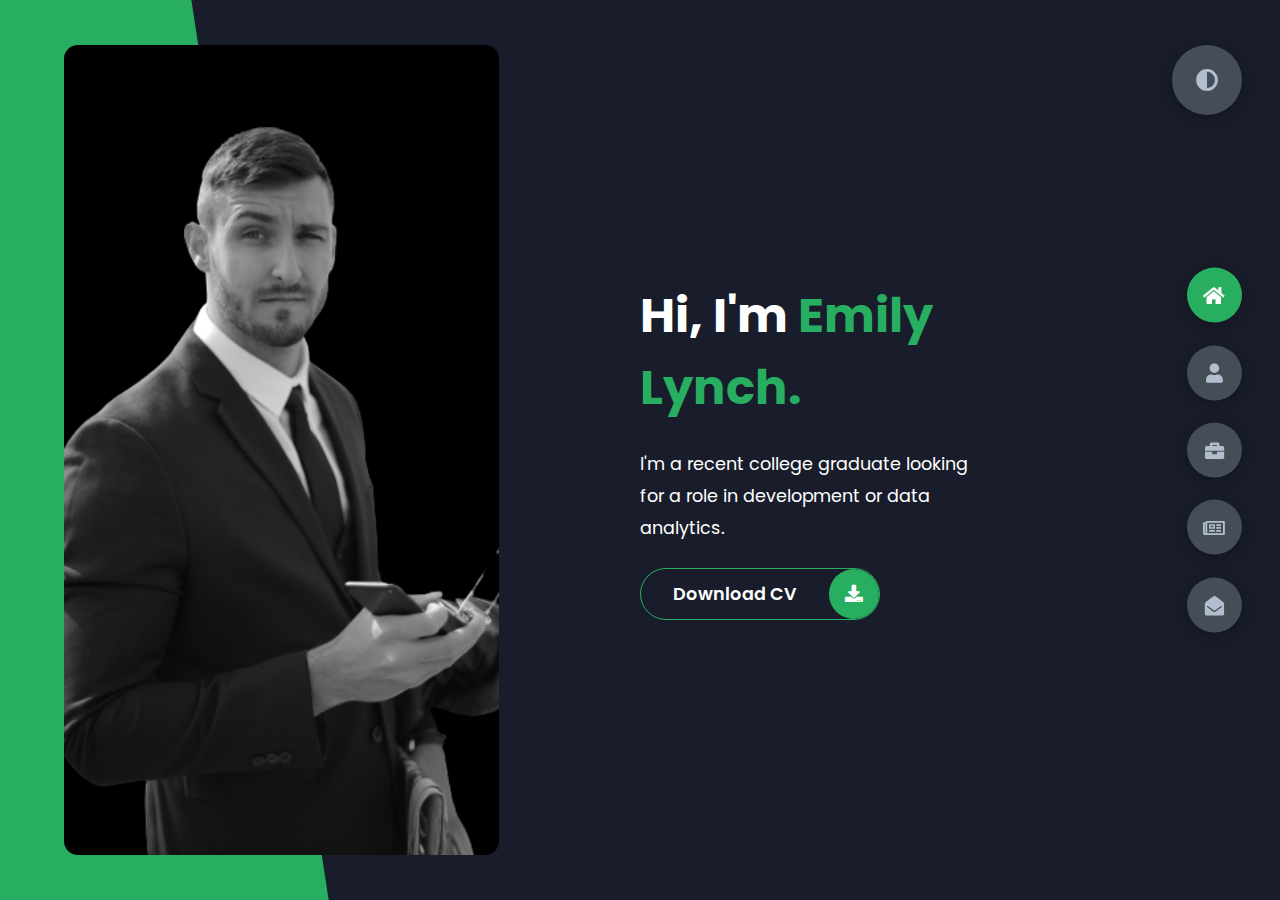
<file: index.html>
<!DOCTYPE html>
<html lang="en">
<head>
    <meta charset="UTF-8">
    <meta http-equiv="X-UA-Compatible" content="IE=edge">
    <meta name="viewport" content="width=device-width, initial-scale=1.0">
    <title>Portfolio</title>
    <link rel="stylesheet" href="styles/styles.css">
    <link rel="preconnect" href="https://fonts.googleapis.com">
    <link rel="preconnect" href="https://fonts.gstatic.com" crossorigin>
    <link rel="stylesheet" href="https://cdnjs.cloudflare.com/ajax/libs/font-awesome/5.15.4/css/all.min.css" integrity="sha512-1ycn6IcaQQ40/MKBW2W4Rhis/DbILU74C1vSrLJxCq57o941Ym01SwNsOMqvEBFlcgUa6xLiPY/NS5R+E6ztJQ==" crossorigin="anonymous" referrerpolicy="no-referrer" />
    <link href="https://fonts.googleapis.com/css2?family=Poppins:wght@400;500;600;700;800&display=swap" rel="stylesheet">
</head>
<body class="main-content">
    <header class="container header active" id="home">
        <div class="header-content">
            <div class="left-header">
                <div class="h-shape"></div>
                <div class="image">
                    <img src="img/hero.png" alt="">
                </div>
            </div>
            <div class="right-header">
                <h1 class="name">
                    Hi, I'm <span>Emily Lynch.</span>
                    
                </h1>
                <p>
                    I'm a recent college graduate looking for a role in development or data analytics.
                    
                </p>
                <div class="btn-con">
                    <a href="" class="main-btn">
                        <span class="btn-text">Download CV</span>
                        <span class="btn-icon"><i class="fas fa-download"></i></span>
                    </a>
                </div>
            </div>
        </div>
    </header>
    <main>
        <section class="container about" id="about">
            <div class="main-title">
                <h2>About <span>me</span><span class="bg-text">my stats</span></h2>
            </div>
            <div class="about-container">
                <div class="left-about">
                    <h4>Information About Me</h4>
                    <p>
                        I am a 2023 graduate of Manchester University
                        <br /> <br /> 
                    </p>
                    <div class="btn-con">
                        <a href="#" class="main-btn">
                            <span class="btn-text">Download CV</span>
                            <span class="btn-icon"><i class="fas fa-download"></i></span>
                        </a>
                    </div>
                </div>
                <div class="right-about">
                    <div class="about-item">
                        <div class="abt-text">
                            <p class="large-text">650+</p>
                            <p class="small-text">Projects <br /> Completed</p>
                        </div>
                    </div>
                    <div class="about-item">
                        <div class="abt-text">
                            <p class="large-text">10+</p>
                            <p class="small-text">Years of <br /> experience</p>
                        </div>
                    </div>
                    <div class="about-item">
                        <div class="abt-text">
                            <p class="large-text">300+</p>
                            <p class="small-text">Happy <br /> Clients</p>
                        </div>
                    </div>
                    <div class="about-item">
                        <div class="abt-text">
                            <p class="large-text">400+</p>
                            <p class="small-text">Customer <br /> reviews</p>
                        </div>
                    </div>
                </div>
            </div>
            <div class="about-stats">
                <h4 class="stat-title">My Skills</h4>
                <div class="progress-bars">
                    <div class="progress-bar">
                        <p class="prog-title">html5</p>
                        <div class="progress-con">
                            <p class="prog-text">80%</p>
                            <div class="progress">
                                <span class="html"></span>
                            </div>
                        </div>
                    </div>
                    <div class="progress-bar">
                        <p class="prog-title">css3</p>
                        <div class="progress-con">
                            <p class="prog-text">95%</p>
                            <div class="progress">
                                <span class="css"></span>
                            </div>
                        </div>
                    </div>
                    <div class="progress-bar">
                        <p class="prog-title">javascript</p>
                        <div class="progress-con">
                            <p class="prog-text">75%</p>
                            <div class="progress">
                                <span class="js"></span>
                            </div>
                        </div>
                    </div>
                    <div class="progress-bar">
                        <p class="prog-title">ReactJS</p>
                        <div class="progress-con">
                            <p class="prog-text">75%</p>
                            <div class="progress">
                                <span class="react"></span>
                            </div>
                        </div>
                    </div>
                    <div class="progress-bar">
                        <p class="prog-title">NodeJS</p>
                        <div class="progress-con">
                            <p class="prog-text">87%</p>
                            <div class="progress">
                                <span class="node"></span>
                            </div>
                        </div>
                    </div>
                    <div class="progress-bar">
                        <p class="prog-title">Python</p>
                        <div class="progress-con">
                            <p class="prog-text">70%</p>
                            <div class="progress">
                                <span class="python"></span>
                            </div>
                        </div>
                    </div>
                </div>
            </div>
            <h4 class="stat-title">My Timeline</h4>
            <div class="timeline">
                <div class="timeline-item">
                    <div class="tl-icon">
                        <i class="fas fa-briefcase"></i>
                    </div>
                    <p class="tl-duration">2023 - Present</p>
                    <h5>Personal Projects<span> </span></h5>
                    <p>
                        Lorem ipsum dolor sit amet consectetur adipisicing elit. Saepe quasi vero fugit.
                    </p>
                </div>
                <div class="timeline-item">
                    <div class="tl-icon">
                        <i class="fas fa-briefcase"></i>
                    </div>
                    <p class="tl-duration">2019 - 2023</p>
                    <h5>Software Engineering Degree<span> - Manchester University</span></h5>
                    <p>
                        Lorem ipsum dolor sit amet consectetur adipisicing elit. Saepe quasi vero fugit.
                    </p>
                </div>
                
            </div>
        </section>
        <section class="container" id="portfolio">
            <div class="main-title">
                <h2>My <span>Portfolio</span><span class="bg-text">My Work</span></h2>
            </div>
            <p class="port-text">
                Here is some of my work that I've done in various programming languages.
            </p>
            <div class="portfolios">
                <div class="portfolio-item">
                    <div class="image">
                        <img src="img/port1.jpg" alt="">
                    </div>
                    <div class="hover-items">
                        <h3>Project Source</h3>
                        <div class="icons">
                            <a href="#" class="icon">
                                <i class="fab fa-github"></i>
                            </a>
                            <a href="#" class="icon">
                                <i class="fab fa-behance"></i>
                            </a>
                            <a href="#" class="icon">
                                <i class="fab fa-youtube"></i>
                            </a>
                        </div>
                    </div>
                </div>
                <div class="portfolio-item">
                    <div class="image">
                        <img src="img/port2.jpg" alt="">
                    </div>
                    <div class="hover-items">
                        <h3>Project Source</h3>
                        <div class="icons">
                            <a href="#" class="icon">
                                <i class="fab fa-github"></i>
                            </a>
                            <a href="#" class="icon">
                                <i class="fab fa-behance"></i>
                            </a>
                            <a href="#" class="icon">
                                <i class="fab fa-youtube"></i>
                            </a>
                        </div>
                    </div>
                </div>
                <div class="portfolio-item">
                    <div class="image">
                        <img src="img/port3.jpg" alt="">
                    </div>
                    <div class="hover-items">
                        <h3>Project Source</h3>
                        <div class="icons">
                            <a href="#" class="icon">
                                <i class="fab fa-github"></i>
                            </a>
                            <a href="#" class="icon">
                                <i class="fab fa-behance"></i>
                            </a>
                            <a href="#" class="icon">
                                <i class="fab fa-youtube"></i>
                            </a>
                        </div>
                    </div>
                </div>
                <div class="portfolio-item">
                    <div class="image">
                        <img src="img/port4.jpg" alt="">
                    </div>
                    <div class="hover-items">
                        <h3>Project Source</h3>
                        <div class="icons">
                            <a href="#" class="icon">
                                <i class="fab fa-github"></i>
                            </a>
                            <a href="#" class="icon">
                                <i class="fab fa-behance"></i>
                            </a>
                            <a href="#" class="icon">
                                <i class="fab fa-youtube"></i>
                            </a>
                        </div>
                    </div>
                </div>
                <div class="portfolio-item">
                    <div class="image">
                        <img src="img/port5.jpg" alt="">
                    </div>
                    <div class="hover-items">
                        <h3>Project Source</h3>
                        <div class="icons">
                            <a href="#" class="icon">
                                <i class="fab fa-github"></i>
                            </a>
                            <a href="#" class="icon">
                                <i class="fab fa-behance"></i>
                            </a>
                            <a href="#" class="icon">
                                <i class="fab fa-youtube"></i>
                            </a>
                        </div>
                    </div>
                </div>
                <div class="portfolio-item">
                    <div class="image">
                        <img src="img/port2.jpg" alt="">
                    </div>
                    <div class="hover-items">
                        <h3>Project Source</h3>
                        <div class="icons">
                            <a href="#" class="icon">
                                <i class="fab fa-github"></i>
                            </a>
                            <a href="#" class="icon">
                                <i class="fab fa-behance"></i>
                            </a>
                            <a href="#" class="icon">
                                <i class="fab fa-youtube"></i>
                            </a>
                        </div>
                    </div>
                </div>
                <div class="portfolio-item">
                    <div class="image">
                        <img src="img/port7.jpg" alt="">
                    </div>
                    <div class="hover-items">
                        <h3>Project Source</h3>
                        <div class="icons">
                            <a href="#" class="icon">
                                <i class="fab fa-github"></i>
                            </a>
                            <a href="#" class="icon">
                                <i class="fab fa-behance"></i>
                            </a>
                            <a href="#" class="icon">
                                <i class="fab fa-youtube"></i>
                            </a>
                        </div>
                    </div>
                </div>
            </div>
        </section>
        <section class="container" id="blogs">
            <div class="blogs-content">
                <div class="main-title">
                    <h2>My <span>Blogs</span><span class="bg-text">My Blogs</span></h2>
                </div>
                <div class="blogs">
                    <div class="blog">
                        <img src="img/port6.jpg" alt="">
                        <div class="blog-text">
                            <h4>
                                How to Create Your Own Website
                            </h4>
                            <p>
                                Lorem ipsum dolor sit, amet consectetur adipisicing elit. 
                                Doloribus natus voluptas, eos obcaecati recusandae amet?
                            </p>
                        </div>
                    </div>
                    <div class="blog">
                        <img src="img/blog1.jpg" alt="">
                        <div class="blog-text">
                            <h4>
                                How to Become an Expert in Web Design
                            </h4>
                            <p>
                                Lorem ipsum dolor sit, amet consectetur adipisicing elit. 
                                Doloribus natus voluptas, eos obcaecati recusandae amet?
                            </p>
                        </div>
                    </div>
                    <div class="blog">
                        <img src="img/blog2.jpg" alt="">
                        <div class="blog-text">
                            <h4>
                                Become a Web Designer in 10 Days
                            </h4>
                            <p>
                                Lorem ipsum dolor sit, amet consectetur adipisicing elit. 
                                Doloribus natus voluptas, eos obcaecati recusandae amet?
                            </p>
                        </div>
                    </div>
                    <div class="blog">
                        <img src="img/blog3.jpg" alt="">
                        <div class="blog-text">
                            <h4>
                                Debbuging made easy with Web Inspector
                            </h4>
                            <p>
                                Lorem ipsum dolor sit, amet consectetur adipisicing elit. 
                                Doloribus natus voluptas, eos obcaecati recusandae amet?
                            </p>
                        </div>
                    </div>
                    <div class="blog">
                        <img src="img/port1.jpg" alt="">
                        <div class="blog-text">
                            <h4>
                                Get started with Web Design and UI Design
                            </h4>
                            <p>
                                Lorem ipsum dolor sit, amet consectetur adipisicing elit. 
                                Doloribus natus voluptas, eos obcaecati recusandae amet?
                            </p>
                        </div>
                    </div>
                    <div class="blog">
                        <img src="img/port3.jpg" alt="">
                        <div class="blog-text">
                            <h4>
                                This is what you need to know about Web Design
                            </h4>
                            <p>
                                Lorem ipsum dolor sit, amet consectetur adipisicing elit. 
                                Doloribus natus voluptas, eos obcaecati recusandae amet?
                            </p>
                        </div>
                    </div>
                </div>
            </div>
        </section>
        <section class="container contact" id="contact">
            <div class="contact-container">
                <div class="main-title">
                    <h2>Contact <span>Me</span><span class="bg-text">Contact</span></h2>
                </div>
                <div class="contact-content-con">
                    <div class="left-contact">
                        <h4>Contact me here</h4>
                        <p>
                            Lorem ipsum dolor sit amet consectetur adipisicing elit. 
                            In, laborum numquam? Quam excepturi perspiciatis quas quasi.
                        </p>
                        <div class="contact-info">
                            <div class="contact-item">
                                <div class="icon">
                                    <i class="fas fa-map-marker-alt"></i>
                                    <span>Location</span>
                                </div>
                                <p>
                                    : Silver Lake, Indiana
                                </p>
                            </div>
                            <div class="contact-item">
                                <div class="icon">
                                    <i class="fas fa-envelope"></i>
                                    <span>Email</span>
                                </div>
                                <p>
                                    <span>: emilylynch1598@gmail.com</span>
                                </p>
                            </div>
                            <div class="contact-item">
                                <div class="icon">
                                    <i class="fas fa-user-graduate"></i>
                                    <span>Education</span>
                                </div>
                                <p>
                                    <span>: Manchester University, North Manchester, Indiana</span>
                                </p>
                            </div>
                            <div class="contact-item">
                                <div class="icon">
                                    <i class="fas fa-user-graduate"></i>
                                    <span>Mobile Number</span>
                                </div>
                                <p>
                                    <span>: 574-253-8866</span>
                                </p>
                            </div>
                            <div class="contact-item">
                                <div class="icon">
                                    <i class="fas fa-globe-africa"></i>
                                    <span>Languages</span>
                                </div>
                                <p>
                                    <span>: English, Spanish</span>
                                </p>
                            </div>
                        </div>
                        <div class="contact-icons">
                            <div class="contact-icon">
                                <a href="#" target="_blank">
                                    <i class="fab fa-linkedin"></i>
                                </a>

                                <a href="#" target="_blank">
                                    <i class="fab fa-github"></i>
                                </a>
                            </div>
                        </div>
                    </div>
                    <div class="right-contact">
                        <form action="" class="contact-form">
                            <div class="input-control i-c-2">
                                <input type="text" required placeholder="YOUR NAME">
                                <input type="email" required placeholder="YOUR EMAIL">
                            </div>
                            <div class="input-control">
                                <input type="text" required placeholder="ENTER SUBJECT">
                            </div>
                            <div class="input-control">
                                <textarea name="" id="" cols="15" rows="8" placeholder="Message Here..."></textarea>
                            </div>
                            <div class="submit-btn">
                                <a href="#" class="main-btn">
                                    <span class="btn-text">Download CV</span>
                                    <span class="btn-icon"><i class="fas fa-download"></i></span>
                                </a>
                            </div>
                        </form>
                    </div>
                </div>
            </div>
        </section>
    </main>

    <div class="controls">
        <div class="control active-btn" data-id="home" >
            <i class="fas fa-home"></i>
        </div>
        <div class="control" data-id="about">
            <i class="fas fa-user"></i>
        </div>
        <div class="control" data-id="portfolio">
            <i class="fas fa-briefcase"></i>
        </div>
        <div class="control" data-id="blogs">
            <i class="far fa-newspaper"></i>
        </div>
        <div class="control" data-id="contact">
            <i class="fas fa-envelope-open"></i>
        </div>
    </div>
    <div class="theme-btn">
        <i class="fas fa-adjust"></i>
    </div>
    <script src="app.js"></script>
</body>
</html>
</file>
<file: styles/styles.css>
* {
  margin: 0;
  padding: 0;
  box-sizing: border-box;
  list-style: none;
}

:root {
  --color-primary: #191d2b;
  --color-secondary: #27AE60;
  --color-white: #FFFFFF;
  --color-black: #000;
  --color-grey0: #f8f8f8;
  --color-grey-1: #dbe1e8;
  --color-grey-2: #b2becd;
  --color-grey-3: #6c7983;
  --color-grey-4: #454e56;
  --color-grey-5: #2a2e35;
  --color-grey-6: #12181b;
  --br-sm-2: 14px;
  --box-shadow-1: 0 3px 15px rgba(0,0,0,.3);
}

.light-mode {
  --color-primary: #FFFFFF;
  --color-secondary: #F56692;
  --color-white: #454e56;
  --color-black: #000;
  --color-grey0: #f8f8f8;
  --color-grey-1: #6c7983;
  --color-grey-2: #6c7983;
  --color-grey-3: #6c7983;
  --color-grey-4: #454e56;
  --color-grey-5: #f8f8f8;
  --color-grey-6: #12181b;
}

body {
  background-color: var(--color-primary);
  font-family: "Poppins", sans-serif;
  font-size: 1.1rem;
  color: var(--color-white);
  transition: all 0.4s ease-in-out;
}

a {
  display: inline-block;
  text-decoration: none;
  color: inherit;
  font-family: inherit;
}

header {
  min-height: 100vh;
  color: var(--color-white);
  overflow: hidden;
  padding: 0 !important;
}

section {
  min-height: 100vh;
  width: 100%;
  position: absolute;
  left: 0;
  top: 0;
  padding: 3rem 18rem;
}

.container {
  display: none;
  transform: translateY(-100%) scale(0);
  transition: all 0.4s ease-in-out;
  background-color: var(--color-primary);
}

.active {
  display: block;
  animation: appear 1s ease-in-out;
  transform: translateY(0) scaleY(1);
}
@keyframes appear {
  0% {
    transform: translateY(-100%) scaleY(0);
  }
  100% {
    transform: translateY(0) scaleY(1);
  }
}

.controls {
  position: fixed;
  z-index: 10;
  top: 50%;
  right: 3%;
  display: flex;
  flex-direction: column;
  align-items: center;
  justify-content: center;
  transform: translateY(-50%);
}
.controls .control {
  padding: 1rem;
  cursor: pointer;
  background-color: var(--color-grey-4);
  width: 55px;
  height: 55px;
  border-radius: 50%;
  display: flex;
  justify-content: center;
  align-items: center;
  margin: 0.7rem 0;
  box-shadow: var(--box-shadow-1);
}
.controls .control i {
  font-size: 1.2rem;
  color: var(--color-grey-2);
  pointer-events: none;
}
.controls .active-btn {
  background-color: var(--color-secondary);
  transition: all 0.4s ease-in-out;
}
.controls .active-btn i {
  color: var(--color-white);
}

.theme-btn {
  top: 5%;
  right: 3%;
  width: 70px;
  height: 70px;
  border-radius: 50%;
  background-color: var(--color-grey-4);
  cursor: pointer;
  position: fixed;
  display: flex;
  justify-content: center;
  align-items: center;
  box-shadow: 0 3px 15px rgba(0, 0, 0, 0.3);
  transition: all 0.1s ease-in-out;
}
.theme-btn:active {
  transform: translateY(-3px);
}
.theme-btn i {
  font-size: 1.4rem;
  color: var(--color-grey-2);
  pointer-events: none;
}

/*Header-content*/
.header-content {
  display: grid;
  grid-template-columns: repeat(2, 1fr);
  min-height: 100vh;
}
.header-content .left-header {
  display: flex;
  align-items: center;
  position: relative;
}
.header-content .left-header .h-shape {
  transition: all 0.4s ease-in-out;
  width: 65%;
  height: 100%;
  background-color: var(--color-secondary);
  position: absolute;
  left: 0;
  top: 0;
  z-index: -1;
  clip-path: polygon(0 0, 46% 0, 79% 100%, 0% 100%);
}
.header-content .left-header .image {
  border-radius: var(--br-sm-2);
  height: 90%;
  width: 68%;
  margin-left: 4rem;
  background-color: var(--color-black);
  transition: all 0.4s ease-in-out;
}
.header-content .left-header .image img {
  width: 100%;
  height: 100%;
  object-fit: cover;
  transition: all 0.4s ease-in-out;
  filter: grayscale(100%);
}
.header-content .left-header .image img:hover {
  filter: grayscale(0);
}
.header-content .right-header {
  display: flex;
  flex-direction: column;
  justify-content: center;
  padding-right: 18rem;
}
.header-content .right-header .name {
  font-size: 3rem;
}
.header-content .right-header .name span {
  color: var(--color-secondary);
}
.header-content .right-header p {
  margin: 1.5rem 0;
  line-height: 2rem;
}

/*About*/
.about-container {
  display: grid;
  grid-template-columns: repeat(2, 1fr);
  padding-top: 3.5rem;
  padding-bottom: 5rem;
}
.about-container .right-about {
  display: grid;
  grid-template-columns: repeat(2, 1fr);
  grid-gap: 2rem;
}
.about-container .right-about .about-item {
  border: 1px solid var(--color-grey-5);
  border-radius: 5px;
  transition: all 0.4s ease-in-out;
  box-shadow: 1px 2px 15px rgba(0, 0, 0, 0.1);
}
.about-container .right-about .about-item:hover {
  cursor: default;
  transform: translateY(-5px);
  border: 1px solid var(--color-secondary);
  box-shadow: 1px 4px 15px rgba(0, 0, 0, 0.32);
}
.about-container .right-about .about-item .abt-text {
  padding: 1.5rem;
  display: flex;
  flex-direction: column;
}
.about-container .right-about .about-item .abt-text .large-text {
  font-size: 3rem;
  font-weight: 700;
  color: var(--color-secondary);
}
.about-container .right-about .about-item .abt-text .small-text {
  padding-left: 3rem;
  position: relative;
  text-transform: uppercase;
  font-size: 1.2rem;
  color: var(--color-grey-1);
  letter-spacing: 2px;
}
.about-container .right-about .about-item .abt-text .small-text::before {
  content: "";
  position: absolute;
  left: 0;
  top: 15px;
  width: 2rem;
  height: 2px;
  background-color: var(--color-grey-5);
}
.about-container .left-about {
  padding-right: 5rem;
}
.about-container .left-about p {
  line-height: 2rem;
  padding: 1rem;
  color: var(--color-grey-1);
}
.about-container .left-about h4 {
  font-size: 2rem;
  text-transform: uppercase;
}

.about-stats {
  padding-bottom: 4rem;
}
.about-stats .progress-bars {
  display: grid;
  grid-template-columns: repeat(2, 1fr);
  grid-gap: 2rem;
}
.about-stats .progress-bars .progress-bar {
  display: flex;
  flex-direction: column;
}
.about-stats .progress-bars .progress-bar .prog-title {
  text-transform: uppercase;
  font-weight: 500;
}
.about-stats .progress-bars .progress-bar .progress-con {
  display: flex;
  align-items: center;
}
.about-stats .progress-bars .progress-bar .progress-con .prog-text {
  color: var(--color-grey-2);
}
.about-stats .progress-bars .progress-bar .progress-con .progress {
  width: 100%;
  height: 0.45rem;
  background-color: var(--color-grey-4);
  margin-left: 1rem;
  position: relative;
}
.about-stats .progress-bars .progress-bar .progress-con .progress span {
  position: absolute;
  top: 0;
  left: 0;
  height: 100%;
  background-color: var(--color-secondary);
  transition: all 0.4s ease-in-out;
  width: 60%;
}
.about-stats .progress-bars .progress-bar .progress-con .progress .html {
  width: 80%;
}
.about-stats .progress-bars .progress-bar .progress-con .progress .css {
  width: 95%;
}
.about-stats .progress-bars .progress-bar .progress-con .progress .js {
  width: 75%;
}
.about-stats .progress-bars .progress-bar .progress-con .progress .react {
  width: 60%;
}
.about-stats .progress-bars .progress-bar .progress-con .progress .node {
  width: 87%;
}
.about-stats .progress-bars .progress-bar .progress-con .progress .python {
  width: 70%;
}

.stat-title {
  text-transform: uppercase;
  font-size: 1.4rem;
  text-align: center;
  padding: 3.5rem 0;
  position: relative;
}
.stat-title::before {
  content: "";
  position: absolute;
  left: 50%;
  top: 0;
  width: 40%;
  height: 1px;
  background-color: var(--color-grey-5);
  transform: translateX(-50%);
}

/*Timeline*/
.timeline {
  display: grid;
  grid-template-columns: repeat(2, 1fr);
  grid-gap: 2rem;
  padding-bottom: 3rem;
}
.timeline .timeline-item {
  position: relative;
  padding-left: 3rem;
  border-left: 1px solid var(--color-grey-5);
}
.timeline .timeline-item .tl-icon {
  position: absolute;
  left: -27px;
  top: 0;
  background-color: var(--color-secondary);
  width: 50px;
  height: 50px;
  border-radius: 50%;
  display: flex;
  align-items: center;
  justify-content: center;
}
.timeline .timeline-item .tl-icon i {
  font-size: 1.3rem;
}
.timeline .timeline-item .tl-duration {
  padding: 0.2rem 0.6rem;
  background-color: var(--color-grey-5);
  border-radius: 15px;
  display: inline-block;
  font-size: 0.8rem;
  text-transform: uppercase;
  font-weight: 500;
}
.timeline .timeline-item h5 {
  padding: 1rem 0;
  text-transform: uppercase;
  font-size: 1.3rem;
  font-weight: 600;
}
.timeline .timeline-item h5 span {
  color: var(--color-grey-2);
  font-weight: 500;
  font-size: 1.2rem;
}
.timeline .timeline-item p {
  color: var(--color-grey-2);
}

.port-text {
  padding: 2rem 0;
  text-align: center;
}

.portfolios {
  display: grid;
  grid-template-columns: repeat(3, 1fr);
  grid-gap: 2rem;
  margin-top: 3rem;
}
.portfolios .portfolio-item {
  position: relative;
  border-radius: 15px;
}
.portfolios .portfolio-item img {
  width: 100%;
  height: 300px;
  object-fit: cover;
  border-radius: 15px;
}
.portfolios .portfolio-item .hover-items {
  width: 100%;
  height: 100%;
  background-color: var(--color-secondary);
  position: absolute;
  left: 0;
  top: 0;
  border-radius: 15px;
  display: flex;
  justify-content: center;
  align-items: center;
  flex-direction: column;
  opacity: 0;
  transform: scale(0);
  transition: all 0.4s ease-in-out;
}
.portfolios .portfolio-item .hover-items h3 {
  font-size: 1.5rem;
  color: var(--color-white);
  margin-bottom: 1.5rem;
}
.portfolios .portfolio-item .hover-items .icons {
  display: flex;
  justify-content: center;
  align-items: center;
}
.portfolios .portfolio-item .hover-items .icons .icon {
  background-color: var(--color-primary);
  border-radius: 50%;
  width: 50px;
  height: 50px;
  display: flex;
  align-items: center;
  justify-content: center;
  margin: 0 1rem;
  cursor: pointer;
  transition: all 0.4s ease-in-out;
}
.portfolios .portfolio-item .hover-items .icons .icon i {
  font-size: 1.5rem;
  color: var(--color-white);
  margin: 0 1rem;
}
.portfolios .portfolio-item .hover-items .icons .icon:hover {
  background-color: var(--color-white);
}
.portfolios .portfolio-item .hover-items .icons .icon:hover i {
  color: var(--color-primary);
}

.portfolio-item:hover .hover-items {
  opacity: 1;
  transform: scale(1);
}

.blogs {
  display: grid;
  grid-template-columns: repeat(3, 1fr);
  grid-gap: 2rem;
  margin-top: 3rem;
}
.blogs .blog {
  position: relative;
  background-color: var(--color-grey-5);
  border-radius: 5px;
  box-shadow: 1px 1px 20px rgba(0, 0, 0, 0.1);
  transition: all 0.4s ease-in-out;
}
.blogs .blog:hover {
  box-shadow: 1px 1px 20px rgba(0, 0, 0, 0.3);
  transform: translateY(-5px);
  transition: all 0.4s ease-in-out;
}
.blogs .blog:hover img {
  filter: grayscale(0);
  transform: scale(1.1);
  box-shadow: 0px 4px 15px rgba(0, 0, 0, 0.8);
}
.blogs .blog img {
  width: 100%;
  height: 300px;
  object-fit: cover;
  border-top-left-radius: 5px;
  border-top-right-radius: 5px;
  filter: grayscale(100%);
  transition: all 0.4s ease-in-out;
}
.blogs .blog .blog-text {
  margin-top: -7px;
  padding: 1.1rem;
  border-top: 8px solid var(--color-secondary);
}
.blogs .blog .blog-text h4 {
  font-size: 1.5rem;
  margin-bottom: 0.7rem;
  transition: all 0.4s ease-in-out;
  cursor: pointer;
}
.blogs .blog .blog-text h4:hover {
  color: var(--color-secondary);
}
.blogs .blog .blog-text p {
  color: var(--color-grey-2);
  line-height: 2rem;
  padding-bottom: 1rem;
}

.contact-content-con {
  display: flex;
  padding-top: 3.5rem;
}
.contact-content-con .left-contact {
  flex: 2;
}
.contact-content-con .left-contact h4 {
  margin-top: 1rem;
  font-size: 2rem;
  text-transform: uppercase;
}
.contact-content-con .left-contact p {
  margin: 1rem 0;
  line-height: 2rem;
}
.contact-content-con .left-contact .contact-info .contact-item {
  display: flex;
  align-items: center;
  justify-content: space-between;
}
.contact-content-con .left-contact .contact-info .contact-item p {
  margin: 0.3rem 0 !important;
  padding: 0 !important;
}
.contact-content-con .left-contact .contact-info .contact-item .icon {
  display: grid;
  grid-template-columns: 40px 1fr;
}
.contact-content-con .left-contact .contact-info .contact-item .icon i {
  display: flex;
  align-items: center;
  font-size: 1.3rem;
}
.contact-content-con .left-contact .contact-icon {
  display: flex;
  margin-top: 2rem;
}
.contact-content-con .left-contact .contact-icon a {
  display: flex;
  align-items: center;
  color: var(--color-white);
  background-color: var(--color-grey-5);
  cursor: pointer;
  justify-content: center;
  width: 50px;
  height: 50px;
  border-radius: 50%;
  margin: 0 0.4rem;
  transition: all 0.4s ease-in-out;
}
.contact-content-con .left-contact .contact-icon a:hover {
  background-color: var(--color-secondary);
}
.contact-content-con .left-contact .contact-icon a:hover i {
  color: var(--color-primary);
}
.contact-content-con .left-contact .contact-icon a i {
  display: flex;
  align-items: center;
  justify-content: center;
  font-size: 1.3rem;
}
.contact-content-con .right-contact {
  flex: 3;
  margin-left: 3rem;
}
.contact-content-con .right-contact .input-control {
  margin: 1.5rem 0;
}
.contact-content-con .right-contact .input-control input, .contact-content-con .right-contact .input-control textarea {
  border-radius: 30px;
  font-weight: inherit;
  font-size: inherit;
  font-family: inherit;
  padding: 0.8rem 1.1rem;
  outline: none;
  border: none;
  background-color: var(--color-grey-5);
  width: 100%;
  color: var(--color-white);
  resize: none;
}
.contact-content-con .right-contact .i-c-2 {
  display: flex;
}
.contact-content-con .right-contact .i-c-2 :last-child {
  margin-left: 1.5rem;
}
.contact-content-con .right-contact .submit-btn {
  display: flex;
  justify-content: flex-start;
}

/*Independed components*/
.btn-con {
  display: flex;
  align-self: flex-start;
}

.main-btn {
  border-radius: 30px;
  color: inherit;
  font-weight: 600;
  position: relative;
  border: 1px solid var(--color-secondary);
  display: flex;
  align-self: flex-start;
  align-items: center;
  overflow: hidden;
}
.main-btn .btn-text {
  padding: 0 2rem;
}
.main-btn .btn-icon {
  background-color: var(--color-secondary);
  display: flex;
  align-items: center;
  justify-content: center;
  border-radius: 50%;
  padding: 1rem;
}
.main-btn::before {
  content: "";
  position: absolute;
  top: 0;
  right: 0;
  transform: translateX(100%);
  transition: all 0.4s ease-out;
  z-index: -1;
}
.main-btn:hover {
  transition: all 0.4s ease-out;
}
.main-btn:hover::before {
  width: 100%;
  height: 100%;
  background-color: var(--color-secondary);
  transform: translateX(0);
  transition: all 0.4s ease-out;
}

.main-title {
  text-align: center;
}
.main-title h2 {
  position: relative;
  text-transform: uppercase;
  font-size: 4rem;
  font-weight: 700;
}
.main-title h2 span {
  color: var(--color-secondary);
}
.main-title h2 .bg-text {
  position: absolute;
  top: 50%;
  left: 50%;
  color: var(--color-grey-5);
  transition: all 0.4s ease-in-out;
  z-index: -1;
  transform: translate(-50%, -50%);
  font-weight: 800;
  font-size: 6.3rem;
}

.about-container .left-about p {
  padding-left: 0;
}

@media screen and (max-width: 600px) {
  header {
    padding: 0 !important;
  }

  .theme-btn {
    width: 50px;
    height: 50px;
  }

  .header-content {
    grid-template-columns: repeat(1, 1fr);
    padding-bottom: 6rem;
  }

  .left-header .h-shape {
    display: none;
  }

  .right-header {
    grid-row: 1;
    padding-right: 0rem !important;
    width: 90%;
    margin: 0 auto;
  }
  .right-header .name {
    font-size: 2.5rem !important;
    text-align: center;
    padding-top: 3rem;
  }

  .header-content .left-header .image {
    margin: 0 auto;
    width: 90%;
  }

  .controls {
    top: auto;
    bottom: 0;
    flex-direction: row;
    justify-content: center;
    left: 50%;
    transform: translateX(-50%);
    width: 100%;
    background-color: var(--color-grey-5);
  }
  .controls .control {
    margin: 1rem 0.3rem;
  }

  .about-container {
    grid-template-columns: repeat(1, 1fr);
  }
  .about-container .right-about {
    grid-template-columns: repeat(1, 1fr);
    padding-top: 2.5rem;
  }
  .about-container .left-about {
    padding-right: 0;
  }
  .about-container .left-about p {
    padding-left: 0;
  }

  .timeline {
    grid-template-columns: repeat(1, 1fr);
    padding-bottom: 6rem;
  }

  .container {
    padding: 2rem 2.5rem !important;
  }

  .about-stats .progress-bars {
    grid-template-columns: repeat(1, 1fr);
  }

  .portfolios {
    grid-template-columns: repeat(1, 1fr);
    padding-bottom: 6rem;
    margin-top: 1rem;
  }

  .blogs {
    grid-template-columns: repeat(1, 1fr);
    padding-bottom: 6rem;
  }

  .contact-content-con {
    flex-direction: column;
  }
  .contact-content-con .right-contact {
    margin-left: 0;
    margin-top: 2.5rem;
  }

  .contact-content-con .right-contact .i-c-2 {
    flex-direction: column;
  }

  .contact-content-con .right-contact .i-c-2 :last-child {
    margin-left: 0;
    margin-top: 1.5rem;
  }

  .contact-content-con .right-contact {
    margin-bottom: 6rem;
  }

  .contact-item {
    flex-direction: column;
    margin: 1rem 0;
  }
  .contact-item p {
    font-size: 15px;
    color: var(--color-grey-2);
  }
  .contact-item span {
    font-size: 15px;
  }
  .contact-item .icon {
    grid-template-columns: 25px 1fr;
  }

  .main-title h2 {
    font-size: 2rem;
  }
  .main-title h2 span {
    font-size: 2.3rem;
  }
  .main-title h2 .bg-text {
    font-size: 2.3rem;
  }
}
@media screen and (max-width: 1432px) {
  .container {
    padding: 7rem 11rem;
  }

  .contact-content-con {
    flex-direction: column;
  }
  .contact-content-con .right-contact {
    margin-left: 0;
    margin-top: 2.5rem;
  }

  .contact-content-con .right-contact .i-c-2 {
    flex-direction: column;
  }

  .contact-content-con .right-contact .i-c-2 :last-child {
    margin-left: 0;
    margin-top: 1.5rem;
  }

  .contact-content-con .right-contact {
    margin-bottom: 6rem;
  }

  .main-title h2 .bg-text {
    font-size: 5.5rem;
  }
}
@media screen and (max-width: 1250px) {
  .blogs {
    grid-template-columns: repeat(2, 1fr);
    margin-top: 6rem;
  }

  .portfolios {
    grid-template-columns: repeat(2, 1fr);
  }

  .header-content .right-header {
    padding-right: 9rem;
  }
}
@media screen and (max-width: 660px) {
  .blogs {
    grid-template-columns: repeat(1, 1fr);
  }

  .portfolios {
    grid-template-columns: repeat(1, 1fr);
  }
}
@media screen and (max-width: 1070px) {
  .about-container {
    grid-template-columns: repeat(1, 1fr);
  }
  .about-container .right-about {
    padding-top: 2.5rem;
  }

  .main-title h2 {
    font-size: 4rem;
  }
  .main-title h2 span {
    font-size: 4rem;
  }
  .main-title h2 .bg-text {
    font-size: 4.5rem;
  }
}
@media screen and (max-width: 970px) {
  .container {
    padding: 7rem 6rem;
  }

  .about-container .left-about {
    padding-right: 0rem;
  }

  .header-content {
    grid-template-columns: repeat(1, 1fr);
    padding-bottom: 6rem;
  }

  .left-header .h-shape {
    display: none;
  }
  .left-header .image {
    width: 90% !important;
    margin: 0 auto !important;
  }

  .right-header {
    grid-row: 1;
    padding-right: 0rem !important;
    width: 90%;
    margin: 0 auto;
  }
  .right-header .name {
    font-size: 2.5rem !important;
    text-align: center;
    padding-top: 3rem;
  }
}
@media screen and (max-width: 700px) {
  .container {
    padding: 7rem 3rem;
  }

  .about-stats .progress-bars {
    grid-template-columns: repeat(1, 1fr);
  }

  .about-container .right-about {
    grid-template-columns: repeat(1, 1fr);
  }

  .timeline {
    grid-template-columns: repeat(1, 1fr);
  }

  .main-title h2 {
    font-size: 3rem;
  }
  .main-title h2 span {
    font-size: 3rem;
  }
  .main-title h2 .bg-text {
    font-size: 4rem;
  }
}

/*# sourceMappingURL=styles.css.map */
</file>
